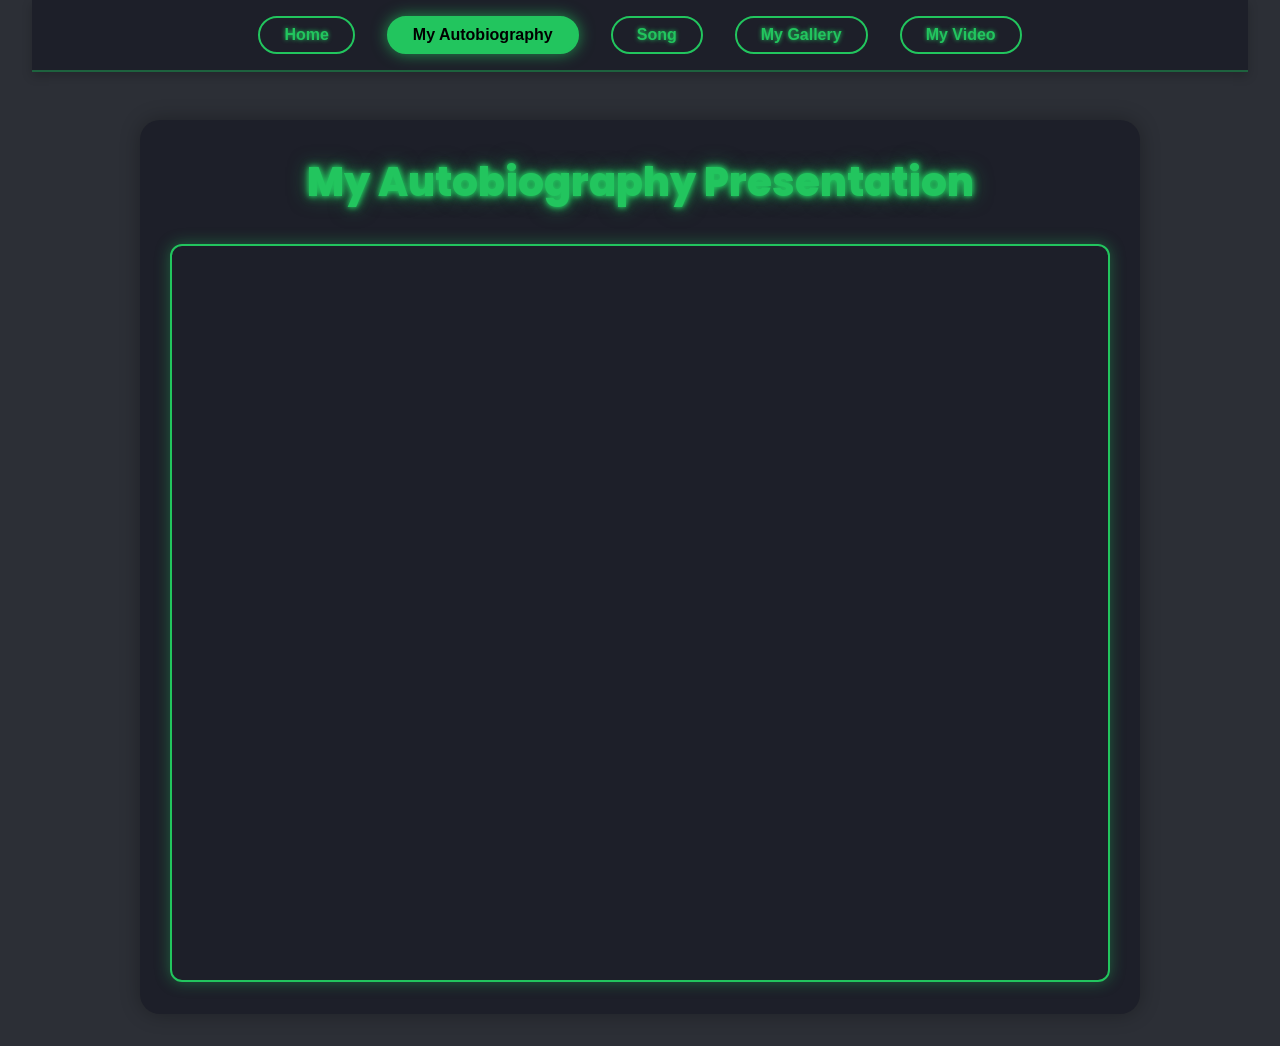
<file: autobiography.html>
<!DOCTYPE html>
<html lang="en">
<head>
<meta charset="UTF-8" />
<meta name="viewport" content="width=device-width, initial-scale=1.0" />
<title>Greggy Deramas - My Autobiography</title>
<link href="https://fonts.googleapis.com/css2?family=Poppins:wght@400;600;700;800;900&display=swap" rel="stylesheet">

<style>
  :root {
    --dark-grey: #2C2F36; /* Main background color */
    --bright-green: #22C55E; /* Accent green */
    --white-text: #FFFFFF;
    --section-bg: #1D1F29; /* Background for content area */
  }

  /* --- BASE STYLES --- */
  body {
    font-family: 'Poppins', sans-serif;
    margin: 0;
    padding: 0;
    background-color: var(--dark-grey);
    color: var(--white-text);
    display: flex;
    flex-direction: column;
    min-height: 100vh;
    padding: 0 2rem 2rem 2rem;
    box-sizing: border-box;
  }
  
  /* --- CUSTOM GLOW & ANIMATION --- */
  .glow-text {
    /* Text shadow for the bright green glow effect */
    text-shadow: 
      0 0 5px var(--bright-green), 
      0 0 10px var(--bright-green), 
      0 0 20px rgba(34, 197, 94, 0.5);
  }

  @keyframes wave-in {
    0% { transform: translateX(-100%); opacity: 0; }
    100% { transform: translateX(0); opacity: 1; }
  }
  
  /* --- NAVIGATION BAR STYLES --- */
  .navbar {
    display:flex;
    justify-content: center;
    background-color: var(--section-bg); 
    padding: 1rem;
    margin-bottom: 3rem;
    border-bottom: 2px solid rgba(34, 197, 94, 0.4); 
    box-shadow: 0 4px 10px rgba(0, 0, 0, 0.2);
  }
  .navbar a { text-decoration: none; }
  .navbar button {
    background-color: transparent;
    border: 2px solid var(--bright-green); 
    color: var(--bright-green); 
    margin: 0 1rem;
    padding: 0.5rem 1.5rem;
    font-size: 1rem;
    cursor: pointer;
    border-radius: 25px;
    transition: all 0.3s ease-in-out;
    font-weight: 600;
    text-shadow: 0 0 4px var(--bright-green); 
  }
  /* Style for the currently active button (My Autobiography) */
  .navbar button.active, .navbar button:hover {
    background-color: var(--bright-green); 
    color: #000; 
    box-shadow: 0 0 15px rgba(34, 197, 94, 0.7); 
    text-shadow: none; 
  }

  /* --- MAIN CONTENT STYLES --- */
  main {
    max-width: 1000px; /* Maximum width on large screens */
    width: 100%; /* Ensures it expands nicely on all screens */
    margin: 0 auto;
    flex-grow: 1;
    background-color: var(--section-bg);
    padding: 2rem;
    border-radius: 20px;
    box-shadow: 0 0 20px rgba(0, 0, 0, 0.3); 
    display: flex;
    flex-direction: column;
    align-items: center;
    box-sizing: border-box;
  }
  h1 {
    margin: 0 0 2rem 0;
    font-weight: 800;
    font-size: 2.5rem;
    color: var(--bright-green); 
    text-align: center;
    animation: wave-in 1.5s ease-out forwards;
  }

  /* --- RESPONSIVE PRESENTATION WRAPPER --- */
  /* This uses the "padding-bottom trick" to maintain the aspect ratio (shape) 
     of the Google Slides iframe while allowing it to fill 100% of the screen width. */
  .presentation-wrapper {
    position: relative;
    width: 100%;
    /* Aspect Ratio: (674 / 860) * 100 = 78.37%
    */
    padding-bottom: 78.37%; 
    height: 0;
    overflow: hidden;
    border-radius: 12px;
    border: 2px solid var(--bright-green);
    box-shadow: 0 0 15px rgba(34, 197, 94, 0.4);
    transition: box-shadow 0.3s ease;
  }

  .presentation-wrapper:hover {
      box-shadow: 0 0 25px var(--bright-green);
  }

  /* The iframe takes up 100% of the wrapper's calculated area */
  .presentation-wrapper iframe {
    position: absolute;
    top: 0;
    left: 0;
    width: 100%;
    height: 100%;
    border: 0; /* Remove default iframe border */
  }
</style>
</head>
<body>
  <!-- NAVIGATION BAR -->
  <div class="navbar">
    <a href="index.html"><button>Home</button></a>
    <a href="autobiography.html"><button class="active">My Autobiography</button></a>
    <a href="song.html"><button>Song</button></a>
    <a href="gallery.html"><button>My Gallery</button></a>
    <a href="video.html"><button>My Video</button></a>
  </div>

  <main>
    <h1 class="glow-text">My Autobiography Presentation</h1>
    
    <!-- The Responsive Wrapper for the Presentation -->
    <div class="presentation-wrapper">
      <iframe
        src="https://docs.google.com/presentation/d/e/2PACX-1vS_mxpWy4ihsc9vUFoOKq81MAweQNhYQgmP2auLfbcHZRH2bFhtJ3-f9OPTOr4f1zYQLiHFWGyue5E9/pubembed?start=true&loop=true&delayms=3000" 
        allowfullscreen="true" 
        mozallowfullscreen="true" 
        webkitallowfullscreen="true">
      </iframe>
    </div>
  </main>
</body>
</html>
</file>
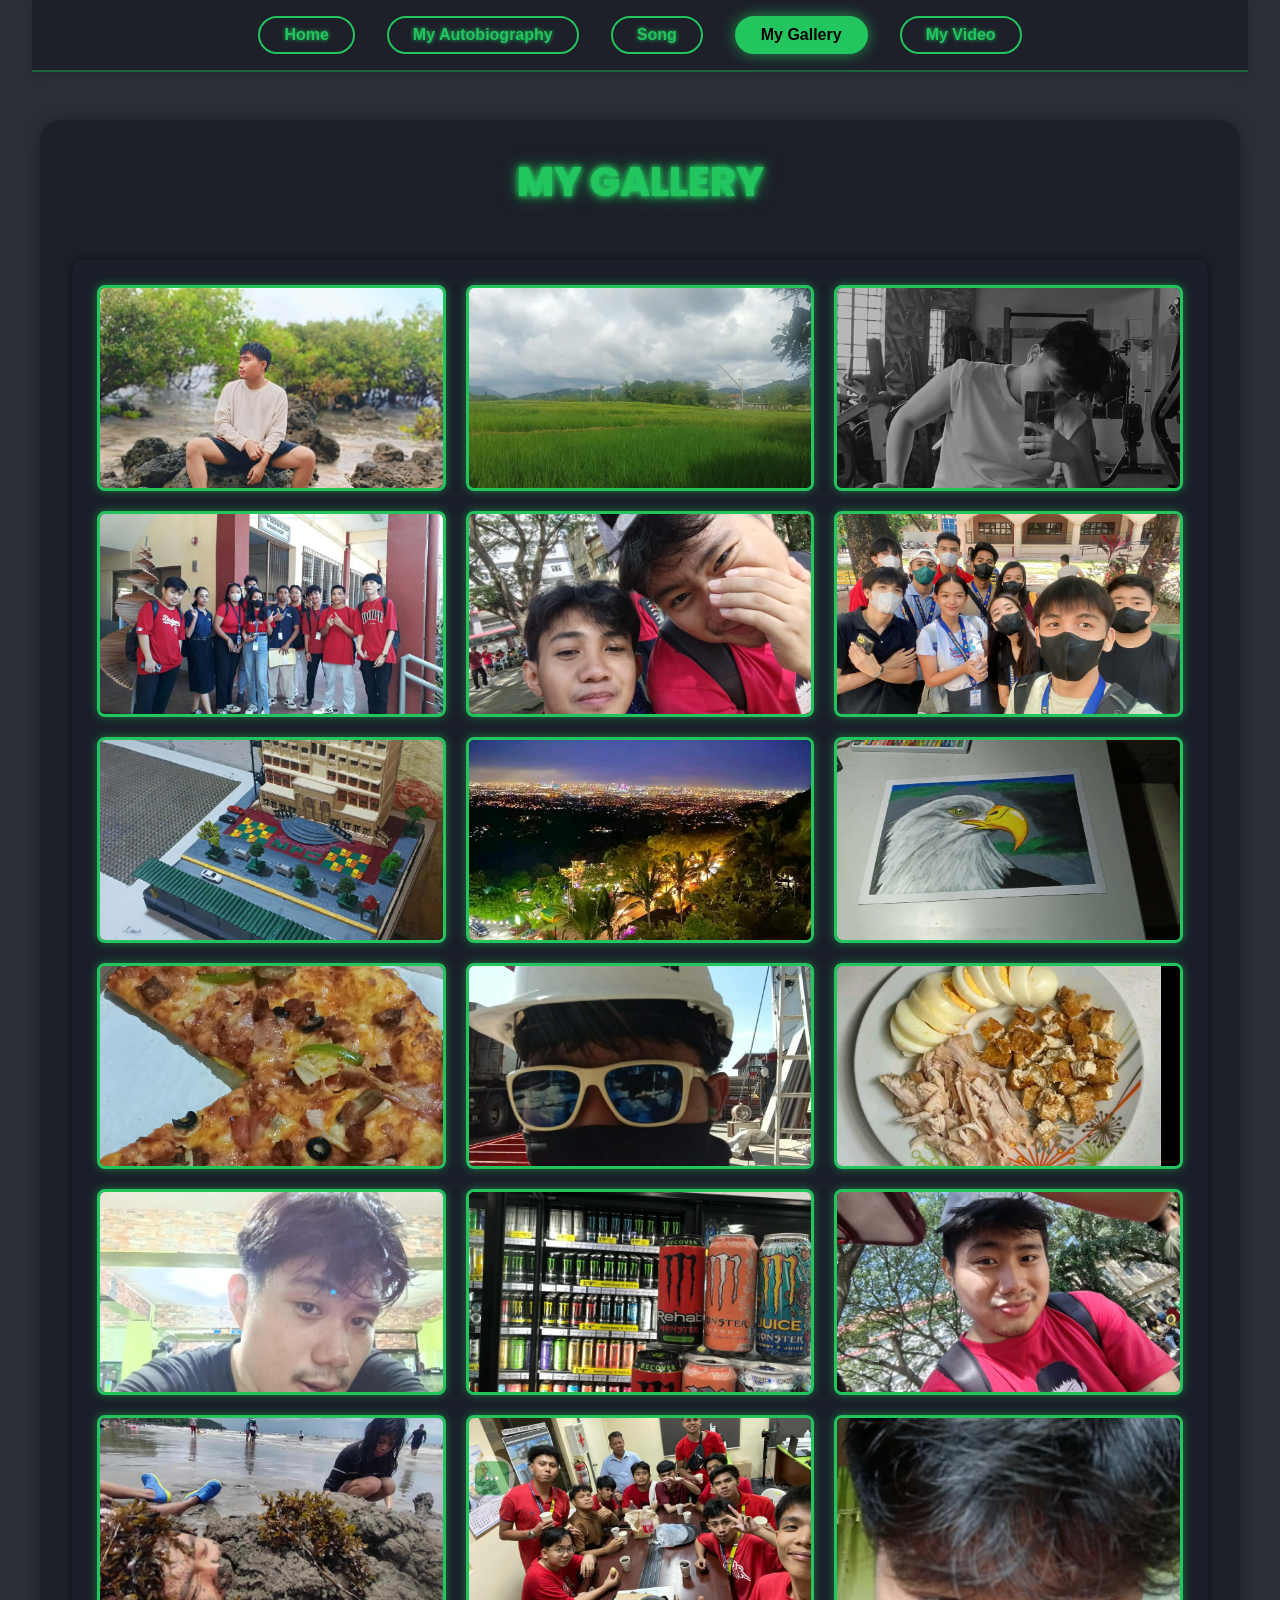
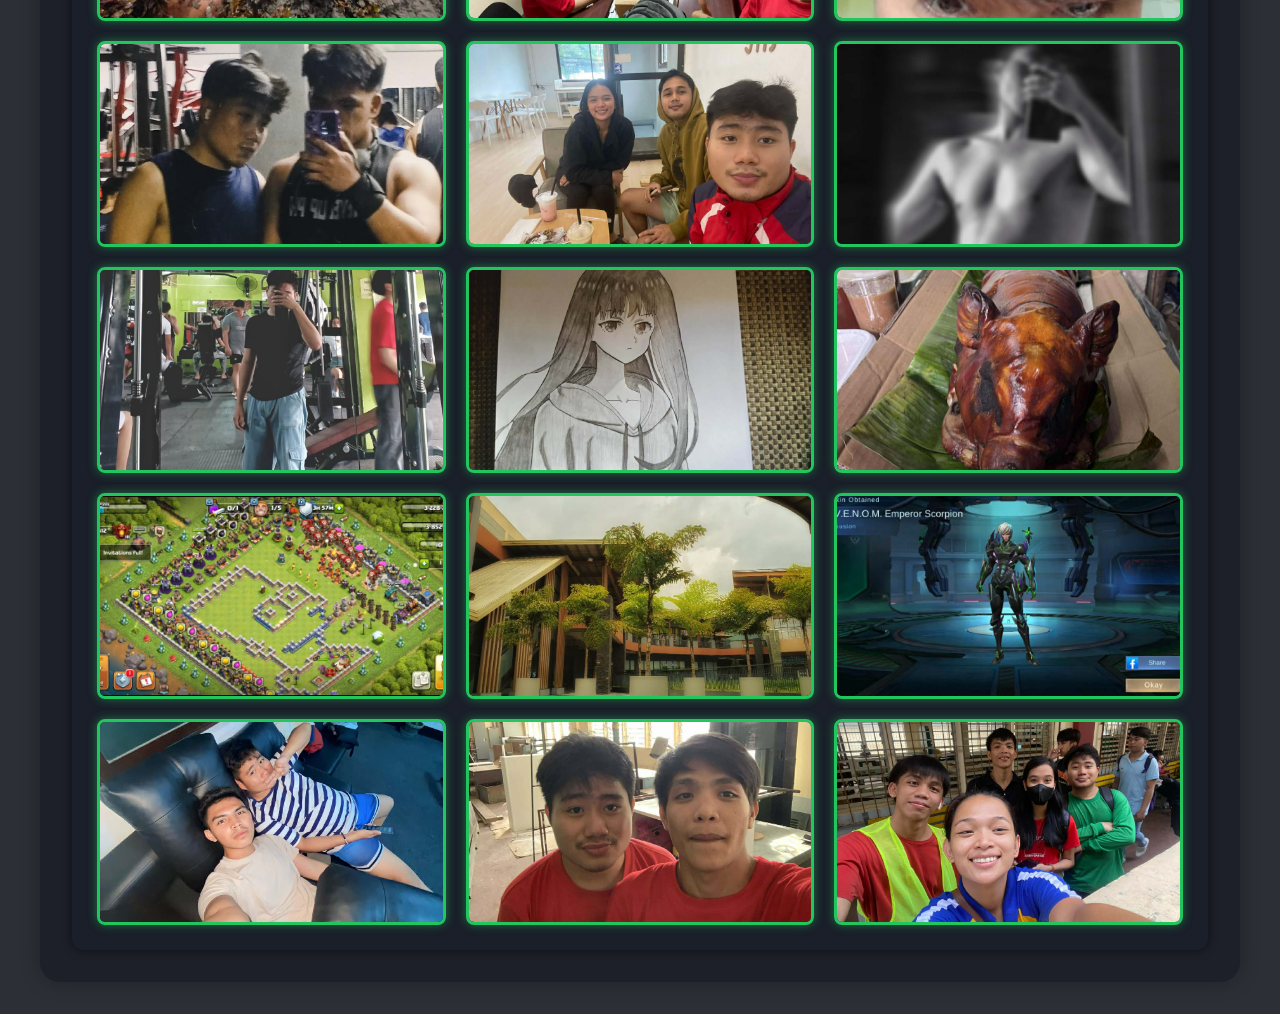
<file: gallery.html>
<!DOCTYPE html>
<html lang="en">
<head>
<meta charset="UTF-8" />
<meta name="viewport" content="width=device-width, initial-scale=1.0" />
<title>Greggy Deramas - My Gallery</title>
<link href="https://fonts.googleapis.com/css2?family=Poppins:wght@400;600;700;800;900&display=swap" rel="stylesheet">
<link rel="stylesheet" href="https://cdnjs.cloudflare.com/ajax/libs/font-awesome/6.0.0-beta3/css/all.min.css">
<style>
  :root {
    --dark-grey: #2C2F36; /* Main background color */
    --bright-green: #22C55E; /* Accent green */
    --white-text: #FFFFFF;
    --light-grey-text: #E0E0E0;
    --section-bg: #1D1F29; /* Background for content area */
  }

  /* --- BASE STYLES --- */
  body {
    font-family: 'Poppins', sans-serif;
    margin: 0;
    padding: 0;
    background-color: var(--dark-grey);
    color: var(--white-text);
    display: flex;
    flex-direction: column;
    min-height: 100vh;
    padding: 0 2rem 2rem 2rem;
    box-sizing: border-box;
  }
  
  /* --- CUSTOM GLOW & WAVE ANIMATION --- */
  .glow-text {
    text-shadow: 
      0 0 5px var(--bright-green), 
      0 0 10px var(--bright-green), 
      0 0 20px rgba(34, 197, 94, 0.5); 
  }

  @keyframes wave-in {
    0% { 
      transform: translateX(-100%);
      opacity: 0; 
    }
    100% { 
      transform: translateX(0);
      opacity: 1; 
    }
  }

  /* --- NAVIGATION BAR STYLES --- */
  .navbar {
    display:flex;
    justify-content: center;
    background-color: var(--section-bg); 
    padding: 1rem;
    margin-bottom: 3rem;
    border-bottom: 2px solid rgba(34, 197, 94, 0.4); 
    box-shadow: 0 4px 10px rgba(0, 0, 0, 0.2);
  }
  .navbar a {
    text-decoration: none;
  }
  .navbar button {
    background-color: transparent;
    border: 2px solid var(--bright-green); 
    color: var(--bright-green); 
    margin: 0 1rem;
    padding: 0.5rem 1.5rem;
    font-size: 1rem;
    cursor: pointer;
    border-radius: 25px;
    transition: all 0.3s ease-in-out;
    font-weight: 600;
    text-shadow: 0 0 4px var(--bright-green); 
  }
  .navbar button.active, .navbar button:hover {
    background-color: var(--bright-green); 
    color: #000; 
    box-shadow: 0 0 15px rgba(34, 197, 94, 0.7); 
    text-shadow: none; 
  }

  /* --- MAIN CONTENT STYLES --- */
  main {
    max-width: 1200px;
    margin: 0 auto;
    flex-grow: 1;
    background-color: var(--section-bg); 
    padding: 2rem;
    border-radius: 20px;
    box-shadow: 0 0 20px rgba(0, 0, 0, 0.3); 
    display: flex;
    flex-direction: column;
    align-items: center;
    box-sizing: border-box;
    width: 100%;
  }
  h1 {
    margin: 0 0 3rem 0;
    font-weight: 800;
    font-size: 2.5rem;
    color: var(--bright-green); 
    text-align: center;
    animation: wave-in 1.5s ease-out forwards;
  }

  /* --- GALLERY GRID LAYOUT (3 COLUMNS ENFORCED) --- */
  .gallery-grid {
    display: grid;
    /* Default to 1 column for very small screens, 2 for medium, etc. */
    grid-template-columns: repeat(auto-fit, minmax(250px, 1fr)); 
    gap: 20px; /* Reduced gap slightly to fit the look */
    padding: 25px;
    background-color: #1A1F29; /* Slightly darker background for the grid */
    border-radius: 12px;
    box-shadow: 0 0 10px rgba(0, 0, 0, 0.5);
  }
  
  /* Enforce 3 columns specifically on screens wider than 800px */
  @media (min-width: 800px) { 
    .gallery-grid {
      grid-template-columns: 1fr 1fr 1fr; /* Exactly 3 equal columns */
    }
  }
  
  .gallery-item {
    position: relative;
    overflow: hidden;
    border-radius: 8px;
    transition: all 0.4s ease-in-out;
    /* Styles for the distinct green border/frame */
    border: 3px solid var(--bright-green); 
    box-shadow: 0 0 10px rgba(34, 197, 94, 0.5); /* Initial glow */
  }

  .gallery-item:hover {
    transform: scale(1.03); /* Slight zoom on hover */
    box-shadow: 0 0 25px var(--bright-green); /* Stronger glow on hover */
    z-index: 10;
  }

  .gallery-item img {
    width: 100%;
    /* Set a height that makes the image containers square-ish or consistent, as shown in the image */
    height: 200px; 
    display: block;
    object-fit: cover;
    transition: transform 0.4s ease;
  }

  .gallery-item:hover img {
    transform: scale(1.1);
  }

  /* Hide captions if you don't want them, but keeping the hover effect here */
  .image-caption {
    position: absolute;
    bottom: 0;
    left: 0;
    width: 100%;
    background-color: rgba(0, 0, 0, 0.7); 
    color: var(--white-text);
    padding: 10px;
    font-size: 0.9em;
    font-weight: 600;
    text-align: center;
    transform: translateY(100%);
    transition: transform 0.3s ease-out;
    box-sizing: border-box;
  }

  .gallery-item:hover .image-caption {
    transform: translateY(0);
  }
</style>
</head>
<body>

<div class="navbar">
  <a href="index.html"><button>Home</button></a>
  <a href="autobiography.html"><button>My Autobiography</button></a>
  <a href="song.html"><button>Song</button></a>
  <a href="gallery.html"><button class="active">My Gallery</button></a>
  <a href="video.html"><button>My Video</button></a>
</div>

<main>

  <h1 class="glow-text">MY GALLERY</h1>

  <div class="gallery-grid">
    
    <div class="gallery-item">
      <img src="galleryimage01.jpg" alt="Person sitting near the water">
      <div class="image-caption">Nak picture ka dyan</div>
    </div>

    <div class="gallery-item">
      <img src="galleryimage02.jpg" alt="Relaxing View">
      <div class="image-caption">Relaxing View</div>
    </div>

    <div class="gallery-item">
      <img src="galleryimage03.jpg" alt="Gym mirror shot">
      <div class="image-caption">Gym mirror shot</div>
    </div>
    
    <div class="gallery-item">
      <img src="galleryimage04.jpg" alt="BIT 2-AC">
      <div class="image-caption">BIT 2-AC</div>
    </div>

    <div class="gallery-item">
      <img src="galleryimage05.jpg" alt="with Meladzkiee">
      <div class="image-caption">with Meladzkiee</div>
    </div>

    <div class="gallery-item">
      <img src="galleryimage06.jpg" alt="BIT 1-C">
      <div class="image-caption">BIT 1-C</div>
    </div>

    <div class="gallery-item">
        <img src="galleryimage07.jpg" alt="Miniature of MPC">
        <div class="image-caption">Miniature of MPC</div>
    </div>

    <div class="gallery-item">
        <img src="galleryimage08.jpg" alt="City Lights">
        <div class="image-caption">City Lights</div>
    </div>
    
    <div class="gallery-item">
      <img src="galleryimage09.jpg" alt="Landscape of Eagle">
      <div class="image-caption">Landscape of Eagle</div>
    </div>

    <div class="gallery-item">
      <img src="galleryimage10.jpg" alt="Cheat Day: Pizza">
      <div class="image-caption">Cheat Day: Pizza</div>
    </div>

    <div class="gallery-item">
      <img src="galleryimage11.jpg" alt="OJT na Solar Boy">
      <div class="image-caption">OJT na Solar Boy</div>
    </div>

    <div class="gallery-item">
      <img src="galleryimage12.jpg" alt="Chicken Breast na lasang lupa">
      <div class="image-caption">Chicken Breast na lasang lupa</div>
    </div>

    <div class="gallery-item">
      <img src="galleryimage13.jpg" alt="Pagod yan">
      <div class="image-caption">Pagod yan</div>
    </div>

    <div class="gallery-item">
      <img src="galleryimage14.jpg" alt="Uhaw lang?">
      <div class="image-caption">Uhaw lang?</div>
    </div>

    <div class="gallery-item">
      <img src="galleryimage15.jpg" alt="Parang Tukmol lang">
      <div class="image-caption">Parang Tukmol lang</div>
    </div>

    <div class="gallery-item">
      <img src="galleryimage16.jpg" alt="Ito ang trip">
      <div class="image-caption">Ito ang trip</div>
    </div>
    
    <div class="gallery-item">
      <img src="galleryimage17.jpg" alt="Meeting with Sir">
      <div class="image-caption">Meeting with Sir</div>
    </div>

    <div class="gallery-item">
      <img src="galleryimage18.jpg" alt="Pagupit na??">
      <div class="image-caption">Pagupit na??</div>
    </div>

    <div class="gallery-item">
      <img src="galleryimage19.jpg" alt="with Coach Dar">
      <div class="image-caption">with Coach Dar</div>
    </div>

    <div class="gallery-item">
      <img src="galleryimage20.jpg" alt="Mga hindi ko kakilala ;>">
      <div class="image-caption">Mga hindi ko kakilala ;></div>
    </div>

    <div class="gallery-item">
      <img src="galleryimage21.jpg" alt="Wala nagbago (˶˃ ᵕ ˂˶)">
      <div class="image-caption">Wala nagbago (˶˃ ᵕ ˂˶)</div>
    </div>

    <div class="gallery-item">
      <img src="galleryimage22.jpg" alt="Before ma-stress sa acads">
      <div class="image-caption">Before ma-stress sa acads</div>
    </div>

    <div class="gallery-item">
      <img src="galleryimage23.jpg" alt="Practice huhuhu">
      <div class="image-caption">Practice huhuhu</div>
    </div>

    <div class="gallery-item">
      <img src="galleryimage24.jpg" alt="Yummy">
      <div class="image-caption">Yummy</div>
    </div>

    <div class="gallery-item">
      <img src="galleryimage25.jpg" alt="Grind last 2022">
      <div class="image-caption">Grind last 2022</div>
    </div>

    <div class="gallery-item">
      <img src="galleryimage26.jpg" alt="Robinson Antipolo">
      <div class="image-caption">Robinson Antipolo</div>
    </div>

    <div class="gallery-item">
      <img src="galleryimage27.jpg" alt="2019 pa to ah">
      <div class="image-caption">2019 pa to ah</div>
    </div>

    <div class="gallery-item">
      <img src="galleryimage28.jpg" alt="with Pinaka kupal">
      <div class="image-caption">with Pinaka kupal</div>
    </div>

    <div class="gallery-item">
      <img src="galleryimage29.jpg" alt="Syrel the chickboi">
      <div class="image-caption">Syrel the chickboi</div>
    </div>

    <div class="gallery-item">
      <img src="galleryimage30.jpg" alt="Masaya pa to">
      <div class="image-caption">Masaya pa to</div>
    </div>

   
  </div>

</main>

</body>
</html>
</file>
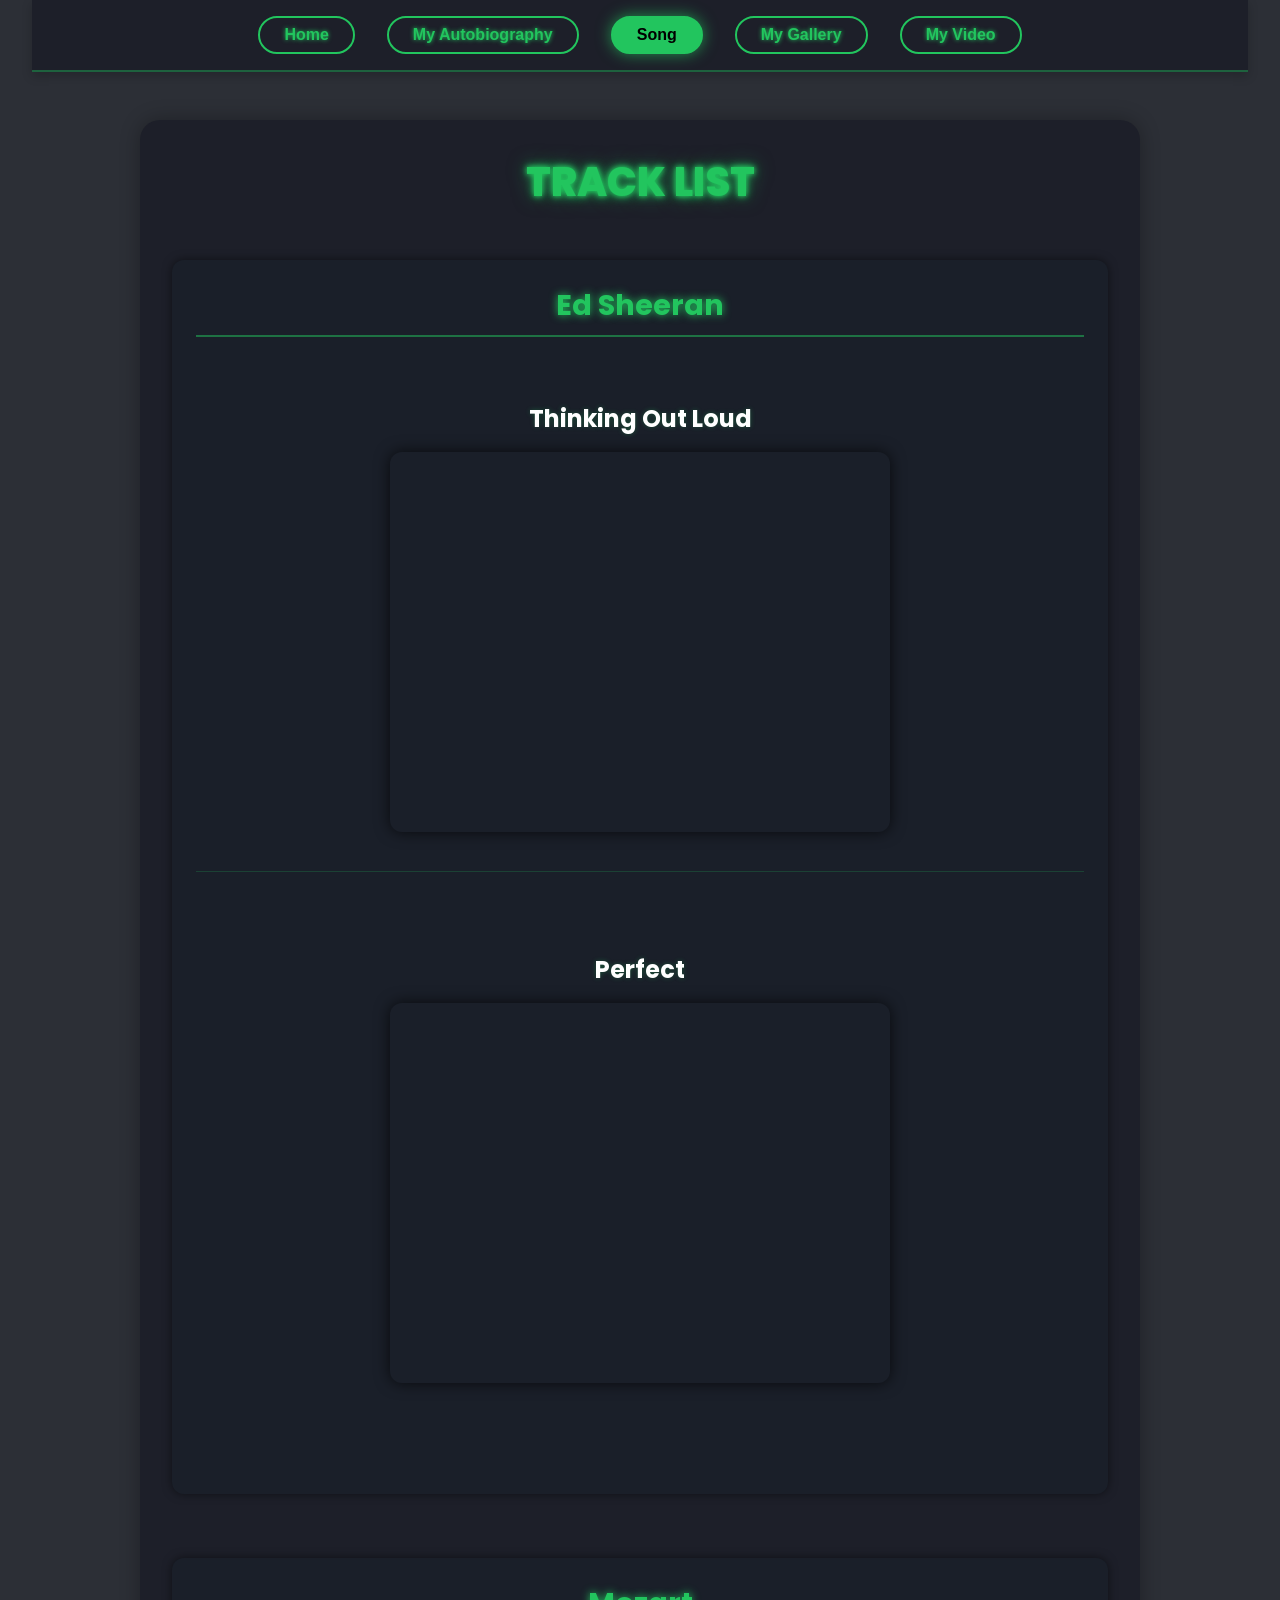
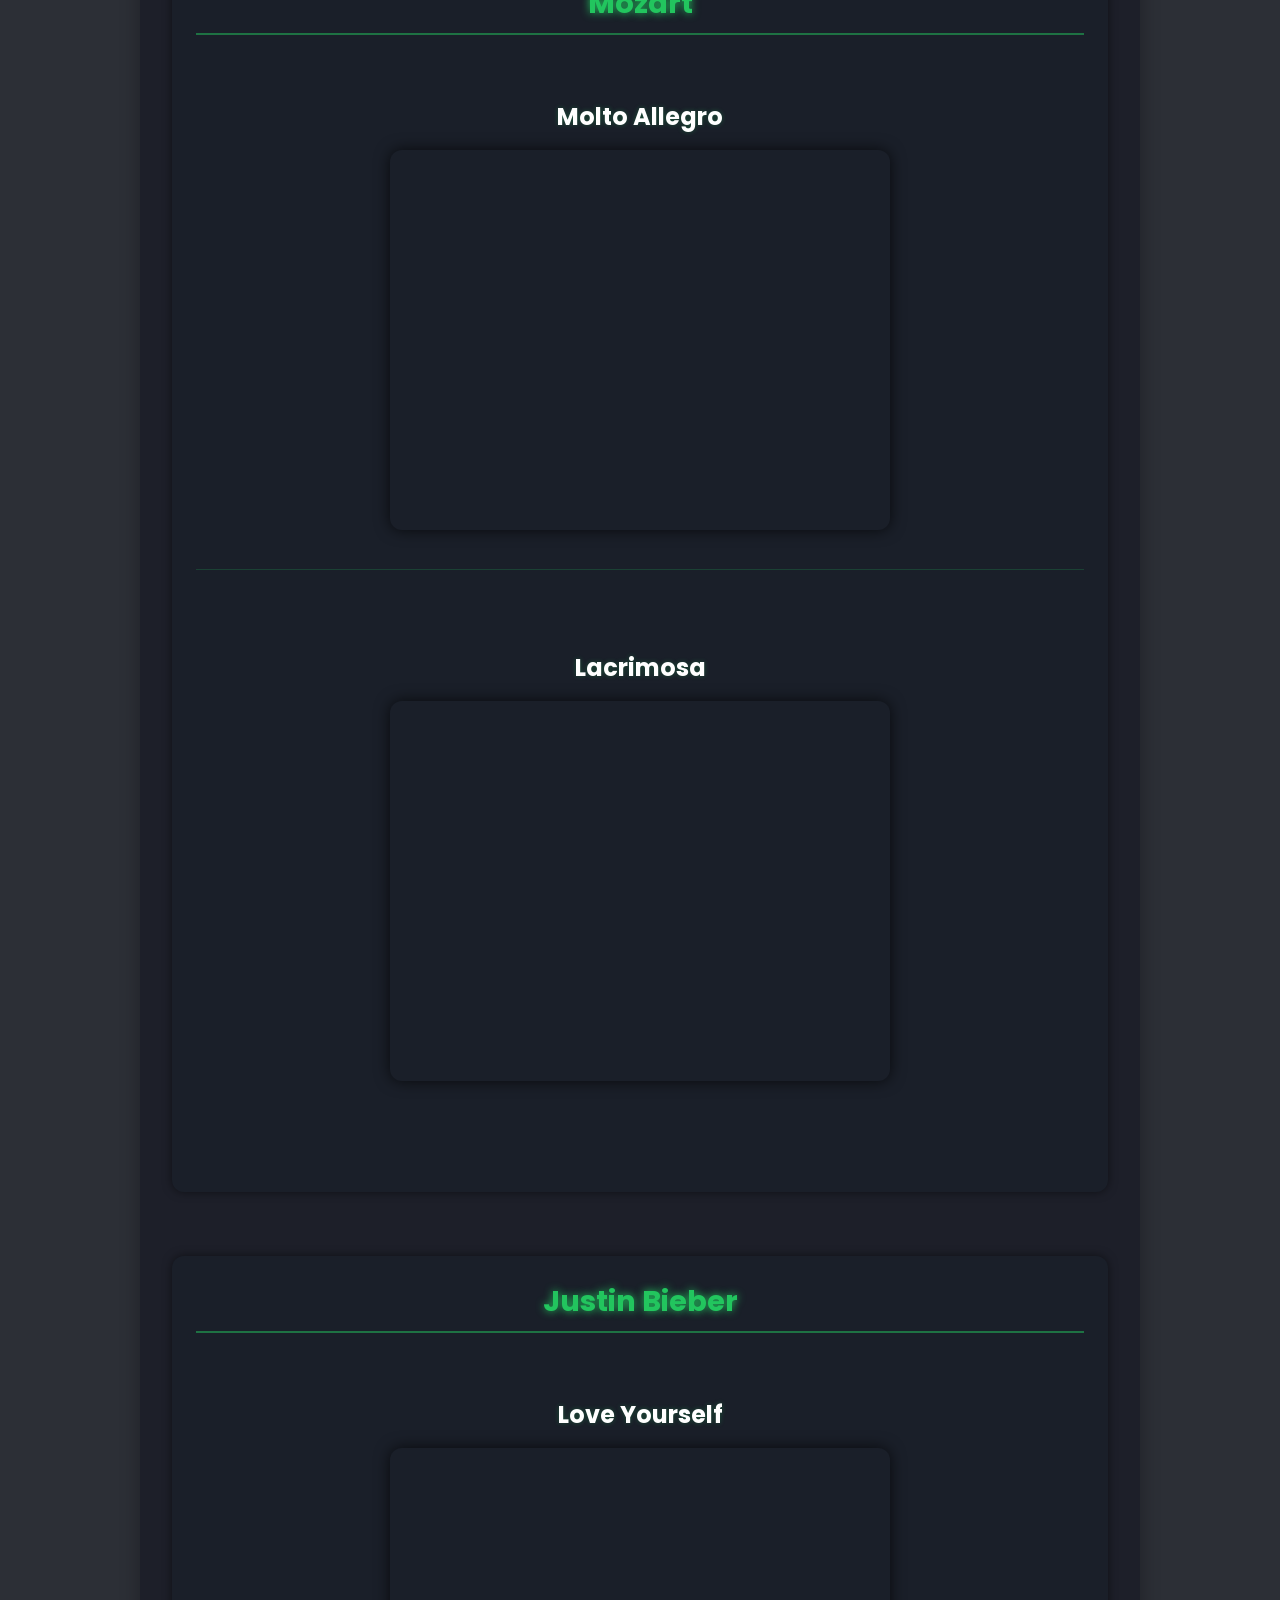
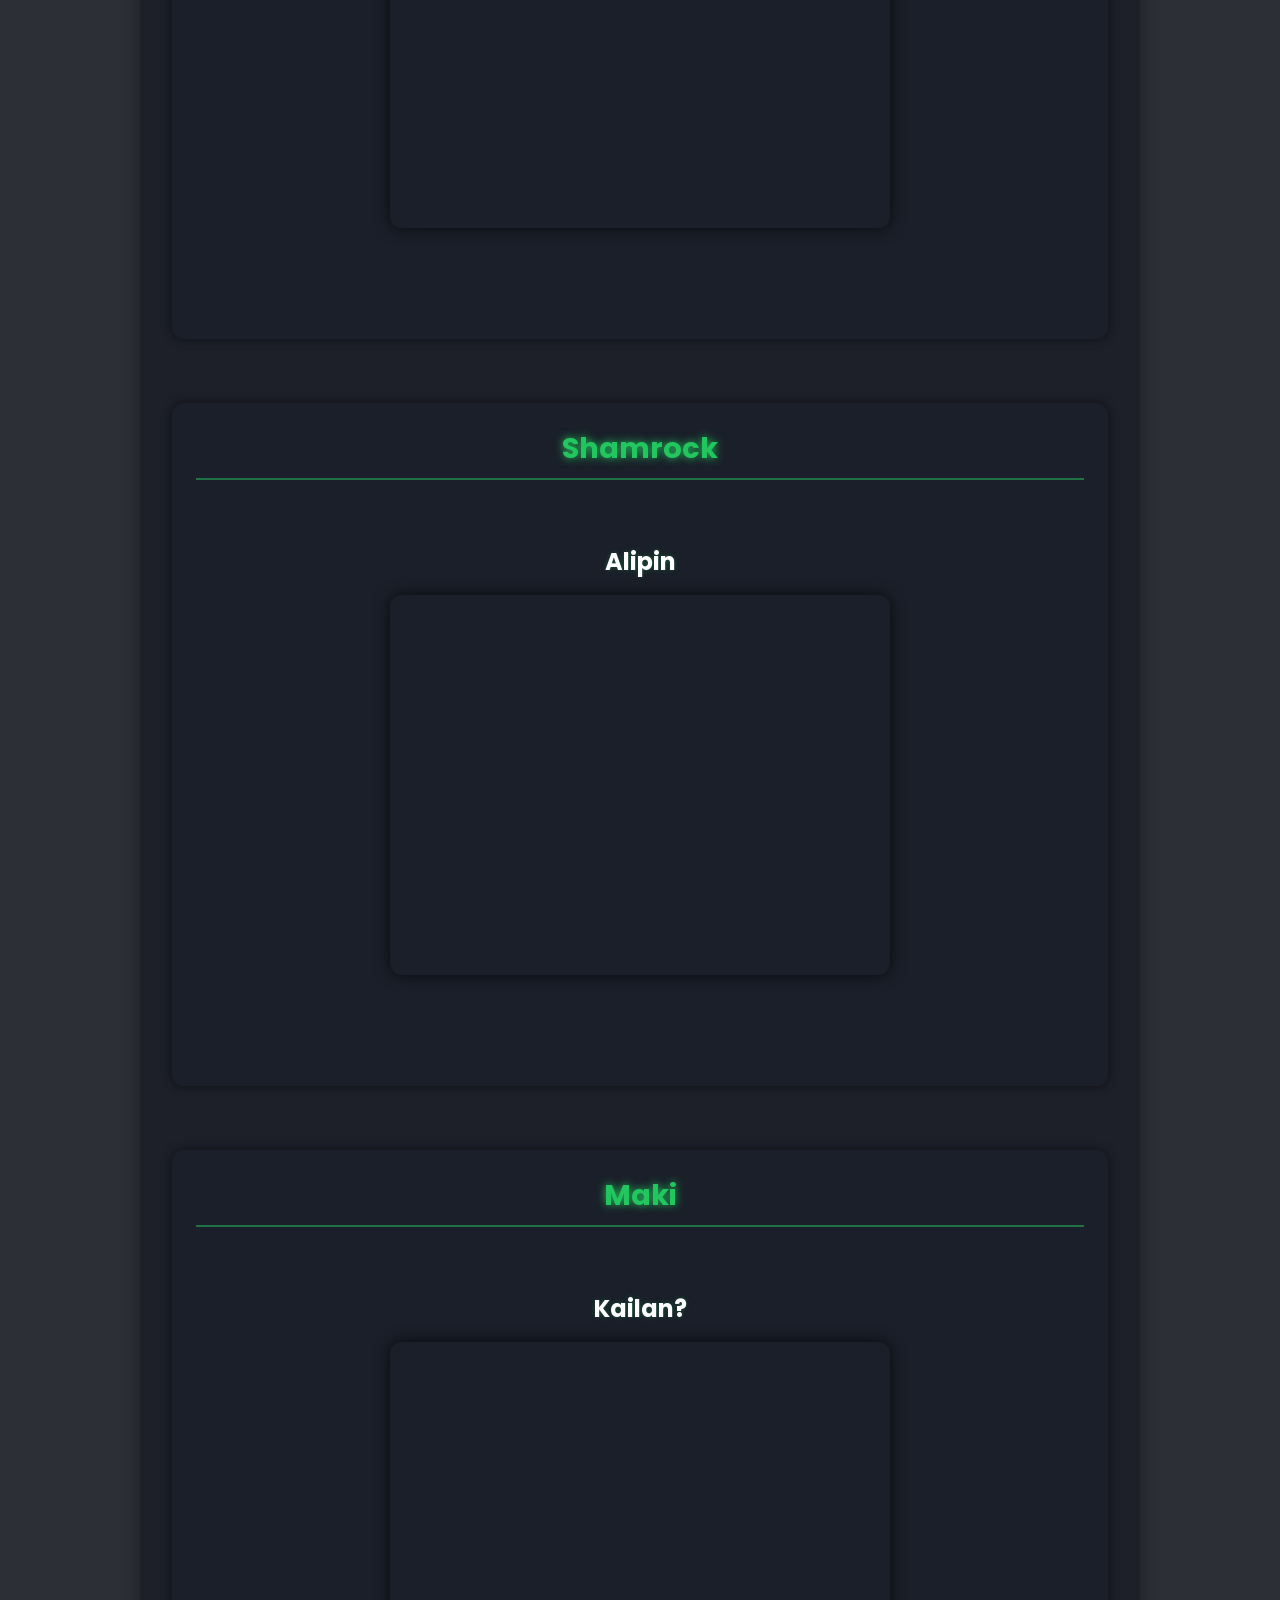
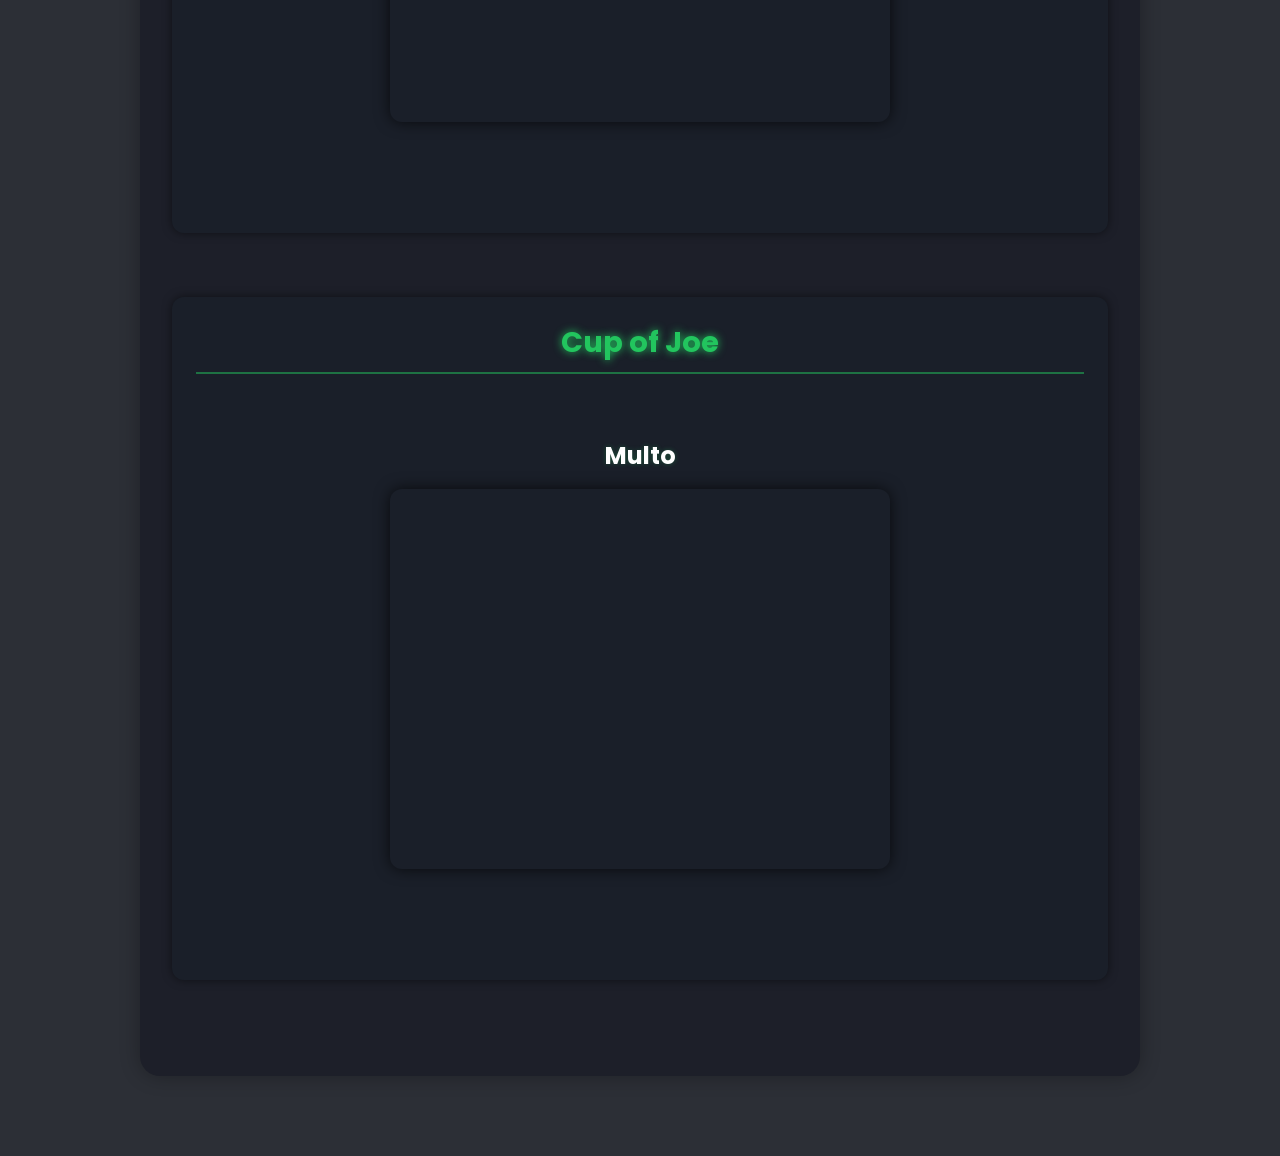
<file: song.html>
<!DOCTYPE html>
<html lang="en">
<head>
<meta charset="UTF-8" />
<meta name="viewport" content="width=device-width, initial-scale=1.0" />
<title>Greggy Deramas - Song List</title>
<link href="https://fonts.googleapis.com/css2?family=Poppins:wght@400;600;700;800;900&display=swap" rel="stylesheet">

<style>
  :root {
    --dark-grey: #2C2F36; /* Main background color */
    --bright-green: #22C55E; /* Accent green */
    --white-text: #FFFFFF;
    --light-grey-text: #E0E0E0;
    --section-bg: #1D1F29; /* Background for content area */
  }

  /* --- BASE STYLES --- */
  body {
    font-family: 'Poppins', sans-serif;
    margin: 0;
    padding: 0;
    background-color: var(--dark-grey);
    color: var(--white-text);
    display: flex;
    flex-direction: column;
    min-height: 100vh;
    padding: 0 2rem 2rem 2rem;
    box-sizing: border-box;
  }
  
  /* --- CUSTOM GLOW & WAVE ANIMATION --- */
  .glow-text {
    /* Base text shadow for the glow effect */
    text-shadow: 
      0 0 5px var(--bright-green), 
      0 0 10px var(--bright-green), 
      0 0 20px rgba(34, 197, 94, 0.5); /* Wider, softer shadow */
  }

  @keyframes wave-in {
    0% { 
      transform: translateX(-100%);
      opacity: 0; 
    }
    100% { 
      transform: translateX(0);
      opacity: 1; 
    }
  }
  
  /* --- NAVIGATION BAR STYLES --- */
  .navbar {
    display:flex;
    justify-content: center;
    background-color: var(--section-bg); 
    padding: 1rem;
    margin-bottom: 3rem;
    border-bottom: 2px solid rgba(34, 197, 94, 0.4); 
    box-shadow: 0 4px 10px rgba(0, 0, 0, 0.2);
  }
  .navbar a {
    text-decoration: none;
  }
  .navbar button {
    background-color: transparent;
    border: 2px solid var(--bright-green); 
    color: var(--bright-green); 
    margin: 0 1rem;
    padding: 0.5rem 1.5rem;
    font-size: 1rem;
    cursor: pointer;
    border-radius: 25px;
    transition: all 0.3s ease-in-out;
    font-weight: 600;
    text-shadow: 0 0 4px var(--bright-green); 
  }
  .navbar button.active, .navbar button:hover {
    background-color: var(--bright-green); 
    color: #000; 
    box-shadow: 0 0 15px rgba(34, 197, 94, 0.7); 
    text-shadow: none; 
  }

  /* --- MAIN CONTENT STYLES --- */
  main {
    max-width: 1000px; /* Increased max-width to accommodate wider players */
    margin: 0 auto 3rem auto;
    padding: 2rem;
    flex-grow: 1;
    background-color: var(--section-bg); 
    border-radius: 20px;
    box-shadow: 0 0 20px rgba(0, 0, 0, 0.3);
    width: 100%;
    box-sizing: border-box;
    text-align: center;
  }
  
  h1 {
    margin: 0 0 3rem 0;
    font-weight: 800;
    font-size: 2.5rem;
    color: var(--bright-green); 
    text-align: center;
    animation: wave-in 1.5s ease-out forwards;
  }

  .artist-section {
    margin-bottom: 4rem;
    padding: 1.5rem;
    border-radius: 12px;
    background-color: #1A1F29; /* Slightly darker background for the section */
    box-shadow: 0 0 10px rgba(0, 0, 0, 0.5);
  }
  .artist-section h2 {
    margin: 0 0 2rem 0;
    color: var(--bright-green);
    font-size: 1.8rem;
    text-align: center;
    border-bottom: 2px solid rgba(34, 197, 94, 0.5);
    padding-bottom: 0.5rem;
    text-shadow: 0 0 8px var(--bright-green); /* Section title glow */
  }
  
  /* --- SONG ENTRY LAYOUT (Custom 500px width, 380px height, responsive embeds) --- */
  .song-entry {
    display: flex;
    flex-direction: column; 
    align-items: center;
    margin-bottom: 3rem; 
    padding: 1rem 0;
    border-bottom: 1px solid rgba(34, 197, 94, 0.2);
  }
  .song-entry:last-child {
    border-bottom: none; 
  }
  
  .song-details {
    width: 100%;
    display: flex;
    flex-direction: column;
    align-items: center;
  }

  .song-title {
    color: var(--white-text);
    font-weight: 700;
    margin-bottom: 1rem;
    font-size: 1.5em; 
    text-align: center;
    text-shadow: 0 0 5px rgba(34, 197, 94, 0.3); 
  }
  
  .spotify-embed {
    width: 100%;
    /* Max width set to the requested 500px */
    max-width: 500px; 
    margin: 0 auto; 
  }
  
  /* Set fixed height for the standard large Spotify widget style (380px) */
  .spotify-embed iframe {
      border-radius: 8px;
      box-shadow: 0 0 15px rgba(0, 0, 0, 0.7); 
      width: 100%; /* Ensures responsiveness within the max-width container */
      height: 380px; /* Height set to 380px */
      border: none;
      transition: box-shadow 0.3s ease;
  }
  .spotify-embed iframe:hover {
      box-shadow: 0 0 20px var(--bright-green); /* Green hover glow */
  }

  /* Responsive adjustment for larger screens (optional, keeps it centralized) */
  @media (min-width: 700px) {
    .song-entry {
      padding: 2rem 0;
    }
  }
</style>
</head>
<body>

<!-- FIXED NAVIGATION (Song is active) -->
<div class="navbar">
  <a href="index.html"><button>Home</button></a>
  <a href="autobiography.html"><button>My Autobiography</button></a>
  <a href="song.html"><button class="active">Song</button></a>
  <a href="gallery.html"><button>My Gallery</button></a>
  <a href="video.html"><button>My Video</button></a>
</div>

<main>

  <h1 class="glow-text">TRACK LIST</h1>

  <section class="artist-section">
    <h2>Ed Sheeran</h2>
    
    <div class="song-entry">
      <div class="song-details">
        <div class="song-title">Thinking Out Loud</div>
        <div class="spotify-embed">
          <!-- Player height set to 380px -->
          <iframe data-testid="embed-iframe" style="border-radius:12px" src="https://open.spotify.com/embed/track/34gCuhDGsG4bRPIf9bb02f?utm_source=generator" width="100%" height="380" frameBorder="0" allowfullscreen="" allow="autoplay; clipboard-write; encrypted-media; fullscreen; picture-in-picture" loading="lazy"></iframe>
        </div>
      </div>
    </div>

    <div class="song-entry">
      <div class="song-details">
        <div class="song-title">Perfect</div>
        <div class="spotify-embed">
          <!-- Player height set to 380px -->
          <iframe data-testid="embed-iframe" style="border-radius:12px" src="https://open.spotify.com/embed/track/0tgVpDi06FyKpA1z0VMD4v?utm_source=generator" width="100%" height="380" frameBorder="0" allowfullscreen="" allow="autoplay; clipboard-write; encrypted-media; fullscreen; picture-in-picture" loading="lazy"></iframe>
        </div>
      </div>
    </div>
  </section>

<section class="artist-section">
    <h2>Mozart</h2>
    
    <div class="song-entry">
      <div class="song-details">
        <div class="song-title">Molto Allegro</div>
        <div class="spotify-embed">
          <!-- Player height set to 380px -->
          <iframe data-testid="embed-iframe" style="border-radius:12px" src="https://open.spotify.com/embed/track/6OC0v9yU90ME5DW2o1skKr?utm_source=generator" width="100%" height="352" frameBorder="0" allowfullscreen="" allow="autoplay; clipboard-write; encrypted-media; fullscreen; picture-in-picture" loading="lazy"></iframe>
        </div>
      </div>
    </div>

    <div class="song-entry">
      <div class="song-details">
        <div class="song-title">Lacrimosa</div>
        <div class="spotify-embed">
          <!-- Player height set to 380px -->
          <iframe data-testid="embed-iframe" style="border-radius:12px" src="https://open.spotify.com/embed/track/3oHSL6pt9LpNrQZuQGu9wL?utm_source=generator" width="100%" height="352" frameBorder="0" allowfullscreen="" allow="autoplay; clipboard-write; encrypted-media; fullscreen; picture-in-picture" loading="lazy"></iframe>
        </div>
      </div>
    </div>
  </section>

  <section class="artist-section">
    <h2>Justin Bieber</h2>

    <div class="song-entry">
      <div class="song-details">
        <div class="song-title">Love Yourself</div>
        <div class="spotify-embed">
          <!-- Player height set to 380px -->
          <iframe data-testid="embed-iframe" style="border-radius:12px" src="https://open.spotify.com/embed/track/50kpGaPAhYJ3sGmk6vplg0?utm_source=generator" width="100%" height="380" frameBorder="0" allowfullscreen="" allow="autoplay; clipboard-write; encrypted-media; fullscreen; picture-in-picture" loading="lazy"></iframe>
        </div>
      </div>
    </div>
  </section>

   <section class="artist-section">
    <h2>Shamrock</h2> 

    <div class="song-entry">
      <div class="song-details">
        <div class="song-title">Alipin</div>
        <div class="spotify-embed">
          <!-- Player height set to 380px -->
          <iframe data-testid="embed-iframe" style="border-radius:12px" src="https://open.spotify.com/embed/track/3KhjY6JxrGo6ii77SbILG7?utm_source=generator" width="100%" height="380" frameBorder="0" allowfullscreen="" allow="autoplay; clipboard-write; encrypted-media; fullscreen; picture-in-picture" loading="lazy"></iframe>
        </div>
      </div>
    </div>
  </section>

<section class="artist-section">
    <h2>Maki</h2>
    
    <div class="song-entry">
      <div class="song-details">
        <div class="song-title">Kailan?</div>
        <div class="spotify-embed">
          <!-- Player height set to 380px -->
          <iframe data-testid="embed-iframe" style="border-radius:12px" src="https://open.spotify.com/embed/track/3AmeIjZbXzy8qCeoFpWzzS?utm_source=generator" width="100%" height="380" frameBorder="0" allowfullscreen="" allow="autoplay; clipboard-write; encrypted-media; fullscreen; picture-in-picture" loading="lazy"></iframe>
        </div>
      </div>
    </div>
 </section>

<section class="artist-section">
    <h2>Cup of Joe</h2>

    <div class="song-entry">
      <div class="song-details">
        <div class="song-title">Multo</div>
        <div class="spotify-embed">
          <!-- Player height set to 380px -->
          <iframe data-testid="embed-iframe" style="border-radius:12px" src="https://open.spotify.com/embed/track/4cBm8rv2B5BJWU2pDaHVbF?utm_source=generator" width="100%" height="380" frameBorder="0" allowfullscreen="" allow="autoplay; clipboard-write; encrypted-media; fullscreen; picture-in-picture" loading="lazy"></iframe>
        </div>
      </div>
    </div>
  </section>

</main>

</body>
</html>
</file>
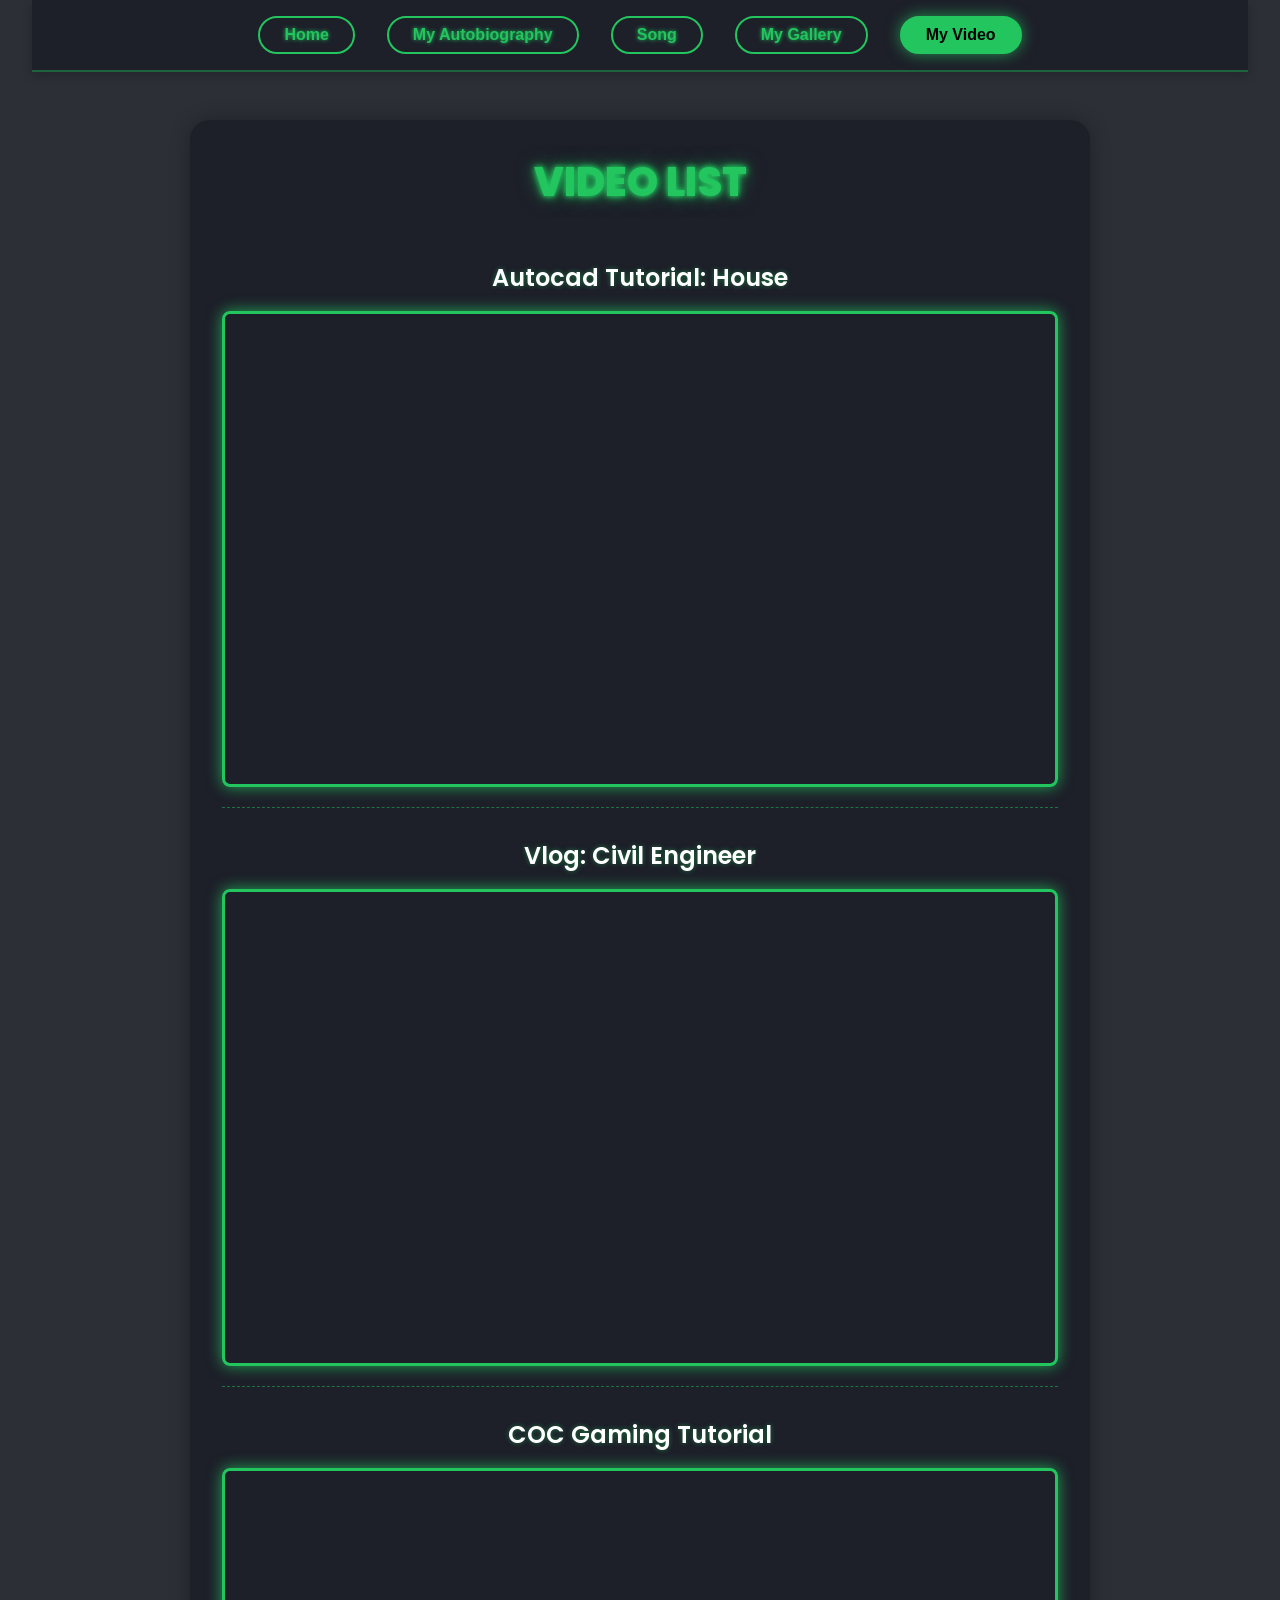
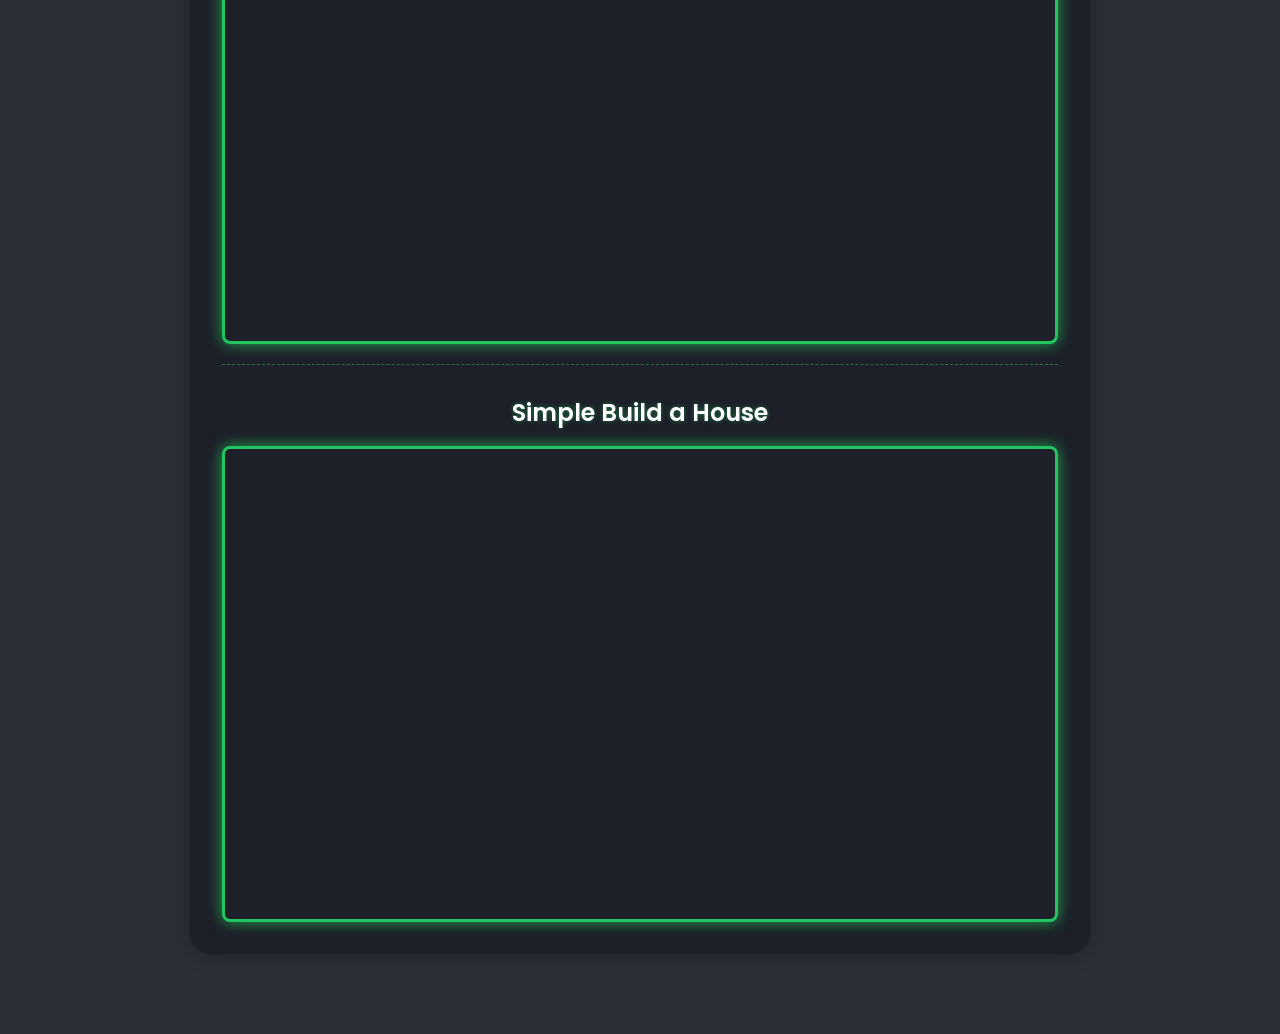
<file: video.html>
<!DOCTYPE html>
<html lang="en">
<head>
<meta charset="UTF-8" />
<meta name="viewport" content="width=device-width, initial-scale=1.0" />
<title>Greggy Deramas - My Videos</title>
<link href="https://fonts.googleapis.com/css2?family=Poppins:wght@400;600;700;800;900&display=swap" rel="stylesheet">

<style>
  :root {
    --dark-grey: #2C2F36; /* Main background color */
    --bright-green: #22C55E; /* Accent green */
    --white-text: #FFFFFF;
    --light-grey-text: #E0E0E0;
    --section-bg: #1D1F29; /* Background for content area */
  }

  /* --- BASE STYLES --- */
  body {
    font-family: 'Poppins', sans-serif;
    margin: 0;
    padding: 0;
    background-color: var(--dark-grey);
    color: var(--white-text);
    display: flex;
    flex-direction: column;
    min-height: 100vh;
    padding: 0 2rem 2rem 2rem;
    box-sizing: border-box;
  }
  
  /* --- CUSTOM GLOW & WAVE ANIMATION --- */
  .glow-text {
    text-shadow: 
      0 0 5px var(--bright-green), 
      0 0 10px var(--bright-green), 
      0 0 20px rgba(34, 197, 94, 0.5); 
  }

  @keyframes wave-in {
    0% { 
      transform: translateX(-100%);
      opacity: 0; 
    }
    100% { 
      transform: translateX(0);
      opacity: 1; 
    }
  }

  /* --- NAVIGATION BAR STYLES --- */
  .navbar {
    display:flex;
    justify-content: center;
    background-color: var(--section-bg); 
    padding: 1rem;
    margin-bottom: 3rem;
    border-bottom: 2px solid rgba(34, 197, 94, 0.4); 
    box-shadow: 0 4px 10px rgba(0, 0, 0, 0.2);
  }
  .navbar a {
    text-decoration: none;
  }
  .navbar button {
    background-color: transparent;
    border: 2px solid var(--bright-green); 
    color: var(--bright-green); 
    margin: 0 1rem;
    padding: 0.5rem 1.5rem;
    font-size: 1rem;
    cursor: pointer;
    border-radius: 25px;
    transition: all 0.3s ease-in-out;
    font-weight: 600;
    text-shadow: 0 0 4px var(--bright-green); 
  }
  .navbar button.active, .navbar button:hover {
    background-color: var(--bright-green); 
    color: #000; 
    box-shadow: 0 0 15px rgba(34, 197, 94, 0.7); 
    text-shadow: none; 
  }

  /* --- MAIN CONTENT STYLES --- */
  main {
    max-width: 900px;
    margin: 0 auto 3rem auto;
    padding: 2rem;
    flex-grow: 1;
    background-color: var(--section-bg); 
    border-radius: 20px;
    box-shadow: 0 0 20px rgba(0, 0, 0, 0.3);
    width: 100%;
    box-sizing: border-box;
    text-align: center;
  }
  
  h1 {
    margin: 0 0 3rem 0;
    font-weight: 800;
    font-size: 2.5rem;
    color: var(--bright-green); 
    text-align: center;
    animation: wave-in 1.5s ease-out forwards;
  }

  /* --- VIDEO EMBED STYLES --- */
  .video-list {
    display: flex;
    flex-direction: column;
    gap: 30px;
  }

  .video-item {
    padding-bottom: 20px;
    border-bottom: 1px dashed rgba(34, 197, 94, 0.5);
  }
  .video-item:last-child {
    border-bottom: none;
    padding-bottom: 0;
  }

  .video-title {
    color: var(--white-text);
    font-size: 1.5rem;
    font-weight: 600;
    margin-bottom: 1rem;
    text-shadow: 0 0 5px rgba(34, 197, 94, 0.5);
  }

  .video-responsive {
    position: relative;
    padding-bottom: 56.25%; /* 16:9 aspect ratio */
    height: 0;
    overflow: hidden;
    border-radius: 8px;
    border: 3px solid var(--bright-green);
    box-shadow: 0 0 15px rgba(34, 197, 94, 0.8); /* Strong glow around the video player */
    transition: box-shadow 0.3s ease;
  }
  .video-responsive:hover {
    box-shadow: 0 0 25px var(--bright-green);
  }

  .video-responsive iframe {
    position: absolute;
    top: 0;
    left: 0;
    width: 100%;
    height: 100%;
    border: none;
  }
</style>
</head>
<body>

<div class="navbar">
  <a href="index.html"><button>Home</button></a>
  <a href="autobiography.html"><button>My Autobiography</button></a>
  <a href="song.html"><button>Song</button></a>
  <a href="gallery.html"><button>My Gallery</button></a>
  <a href="video.html"><button class="active">My Video</button></a>
</div>

<main>

  <h1 class="glow-text">VIDEO LIST</h1>

  <div class="video-list">
    
   <div class="video-item">
      <div class="video-title">Autocad Tutorial: House</div>
      <div class="video-responsive">
        <iframe width="560" height="315" src="https://www.youtube-nocookie.com/embed/c4dIlVvy_yU?si=e0hBVbH9KLrbFVxl&amp;start=5" title="YouTube video player" frameborder="0" allow="accelerometer; autoplay; clipboard-write; encrypted-media; gyroscope; picture-in-picture; web-share" referrerpolicy="strict-origin-when-cross-origin" allowfullscreen></iframe>
      </div>
    </div>

    <div class="video-item">
      <div class="video-title">Vlog: Civil Engineer</div>
      <div class="video-responsive">
        <iframe width="560" height="315" src="https://www.youtube.com/embed/4vKygvyNHwc?si=4lKSWUIBFCTcQQPq" title="YouTube video player" frameborder="0" allow="accelerometer; autoplay; clipboard-write; encrypted-media; gyroscope; picture-in-picture; web-share" referrerpolicy="strict-origin-when-cross-origin" allowfullscreen></iframe>
      </div>
    </div>

    <div class="video-item">
      <div class="video-title">COC Gaming Tutorial</div>
      <div class="video-responsive">
        <iframe width="560" height="315" src="https://www.youtube.com/embed/CcFRPIeHpgg?si=Pc4TIZRz9XqNvd5E" title="YouTube video player" frameborder="0" allow="accelerometer; autoplay; clipboard-write; encrypted-media; gyroscope; picture-in-picture; web-share" referrerpolicy="strict-origin-when-cross-origin" allowfullscreen></iframe>
      </div>
    </div>

    <div class="video-item">
      <div class="video-title">Simple Build a House</div>
      <div class="video-responsive">
        <iframe width="560" height="315" src="https://www.youtube.com/embed/ZZt5DAdUxuI?si=zBbrqWAA8TKho5fc" title="YouTube video player" frameborder="0" allow="accelerometer; autoplay; clipboard-write; encrypted-media; gyroscope; picture-in-picture; web-share" referrerpolicy="strict-origin-when-cross-origin" allowfullscreen></iframe>
      </div>
    </div>

  </div>

</main>

</body>
</html>
</file>
